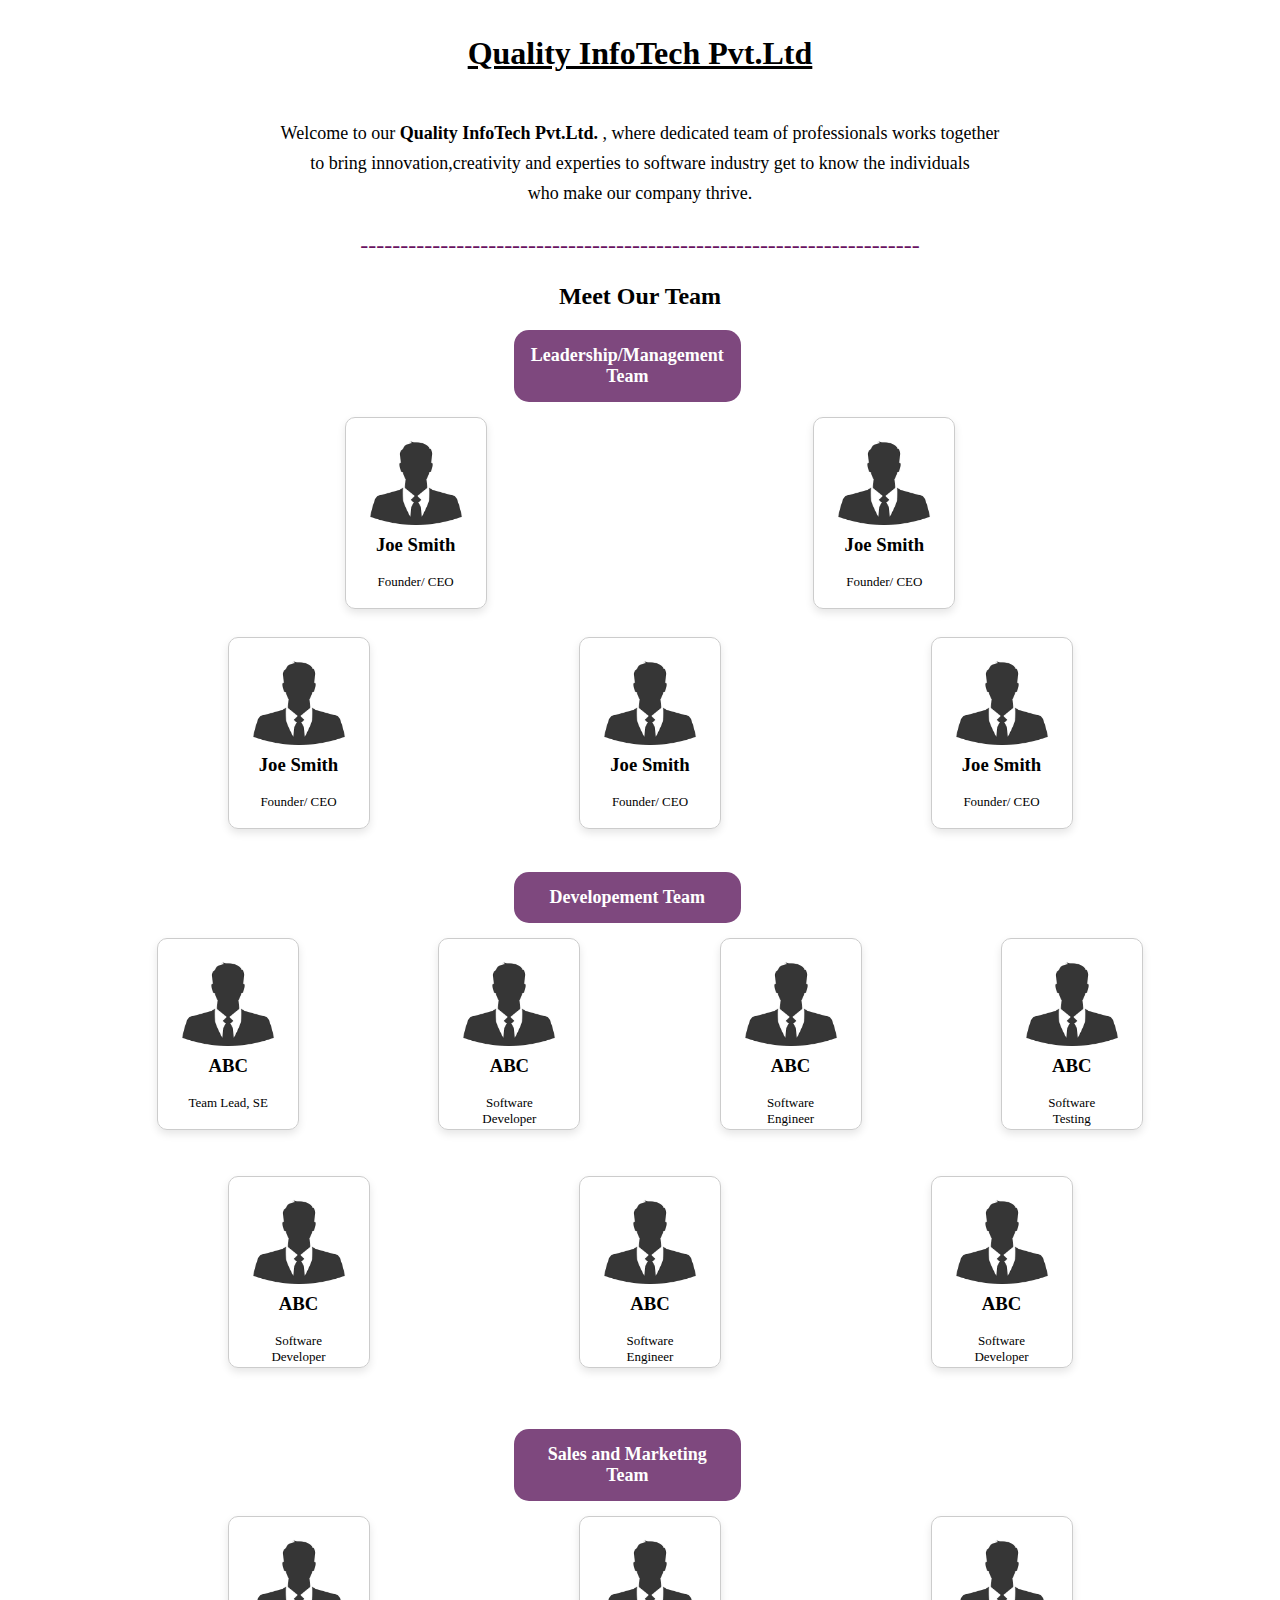
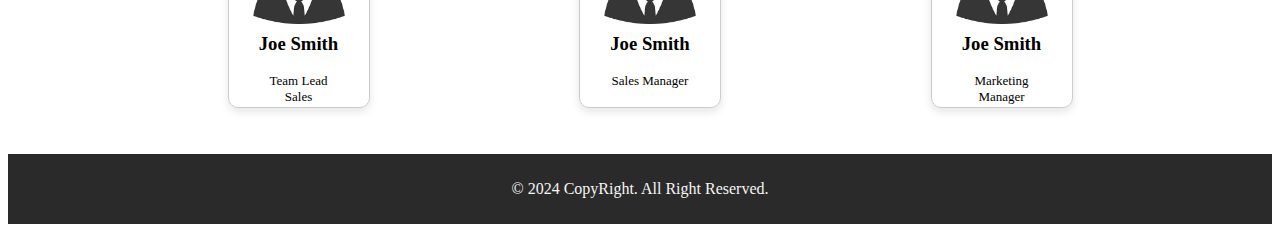
<file: Task1/index.html>
<html lang="en">

<head>

    <meta charset="UTF-8">
    <meta name="viewport" content="width=device-width, initial-scale=1.0">
    <link rel="stylesheet" type="" href="./css/style.css">
    <link rel="icon" type="image/x-icon" href="./images/logo.jpeg">
    
    <title>Veritech Solutions</title>
</head>

<body>
    <header>
        <h1 class="cmpny">Quality InfoTech Pvt.Ltd</h1>
        <p class="para">Welcome to our <b>Quality InfoTech Pvt.Ltd.</b> , where dedicated team of professionals works
            together<br>
            to bring innovation,creativity and experties to software industry
            get to know the individuals <br>who make our company thrive.
        </p>
    </header>
    <p class="line" align="center">----------------------------------------------------------------------</p>
    <div class="hd" align="center">
        <h2>Meet Our Team</h2>
    </div>


    <section>
        <h2 class="head">Leadership/Management Team</h2>
        <div class="grid">
            <div class="card">
                <img src="./images/member.jpg">
                <div class="card-info">
                    <h3>Joe Smith</h3>
                    <p>Founder/ CEO</p>
                </div>
            </div>
            <div class="card">
                <img src="./images/member.jpg">
                <div class="card-info">
                    <h3>Joe Smith</h3>
                    <p>Founder/ CEO</p>
                </div>
            </div>
        </div>
    </section><br>
    <section>
        <div class="grid">
            <div class="card">
                <img src="./images/member.jpg">
                <div class="card-info">
                    <h3>Joe Smith</h3>
                    <p>Founder/ CEO</p>
                </div>
            </div>
            <div class="card">
                <img src="./images/member.jpg">
                <div class="card-info">
                    <h3>Joe Smith</h3>
                    <p>Founder/ CEO</p>
                </div>
            </div>
            <div class="card">
                <img src="./images/member.jpg">
                <div class="card-info">
                    <h3>Joe Smith</h3>
                    <p>Founder/ CEO</p>
                </div>
            </div>

        </div>
    </section><br>


    <section>
        <h2 class="head">Developement Team</h2>
        <div class="grid1">
            <div class="card">
                <img src="./images/member.jpg">
                <div class="card-info">
                    <h3>ABC</h3>
                    <p>Team Lead, SE </p>
                </div>
            </div>
            <div class="card">
                <img src="./images/member.jpg">
                <div class="card-info">
                    <h3>ABC</h3>
                    <p>Software Developer</p>
                </div>
            </div>
            <div class="card">
                <img src="./images/member.jpg">
                <div class="card-info">
                    <h3>ABC</h3>
                    <p>Software Engineer </p>
                </div>
            </div>
            <div class="card">
                <img src="./images/member.jpg">
                <div class="card-info">
                    <h3>ABC</h3>
                    <p>Software Testing</p>
                </div>
            </div>
        </div>
    </section><br><br>
    <section>
        <div class="grid1">
        <div class="card">
            <img src="./images/member.jpg">
            <div class="card-info">
                <h3>ABC</h3>
                <p>Software Developer</p>
            </div>
        </div>
        <div class="card">
            <img src="./images/member.jpg">
            <div class="card-info">
                <h3>ABC</h3>
                <p>Software Engineer </p>
            </div>
        </div>
        <div class="card">
            <img src="./images/member.jpg">
            <div class="card-info">
                <h3>ABC</h3>
                <p>Software Developer</p>
            </div>
        </div>
    </div>    
    </section><br><br>


    <section>
        <h2 class="head">Sales and Marketing Team</h2>
        <div class="grid2">
            <div class="card">
                <img src="./images/member.jpg">
                <div class="card-info">
                    <h3>Joe Smith</h3>
                    <p>Team Lead Sales</p>
                </div>
            </div>
            <div class="card">
                <img src="./images/member.jpg">
                <div class="card-info">
                    <h3>Joe Smith</h3>
                    <p>Sales Manager</p>
                </div>
            </div>
            <div class="card">
                <img src="./images/member.jpg">
                <div class="card-info">
                    <h3>Joe Smith</h3>
                    <p>Marketing Manager</p>
                </div>
            </div>


        </div>
    </section><br><br>




    <footer>
        <p>&copy; 2024 CopyRight. All Right Reserved.</p>
    </footer>


</body>

</html>
</file>
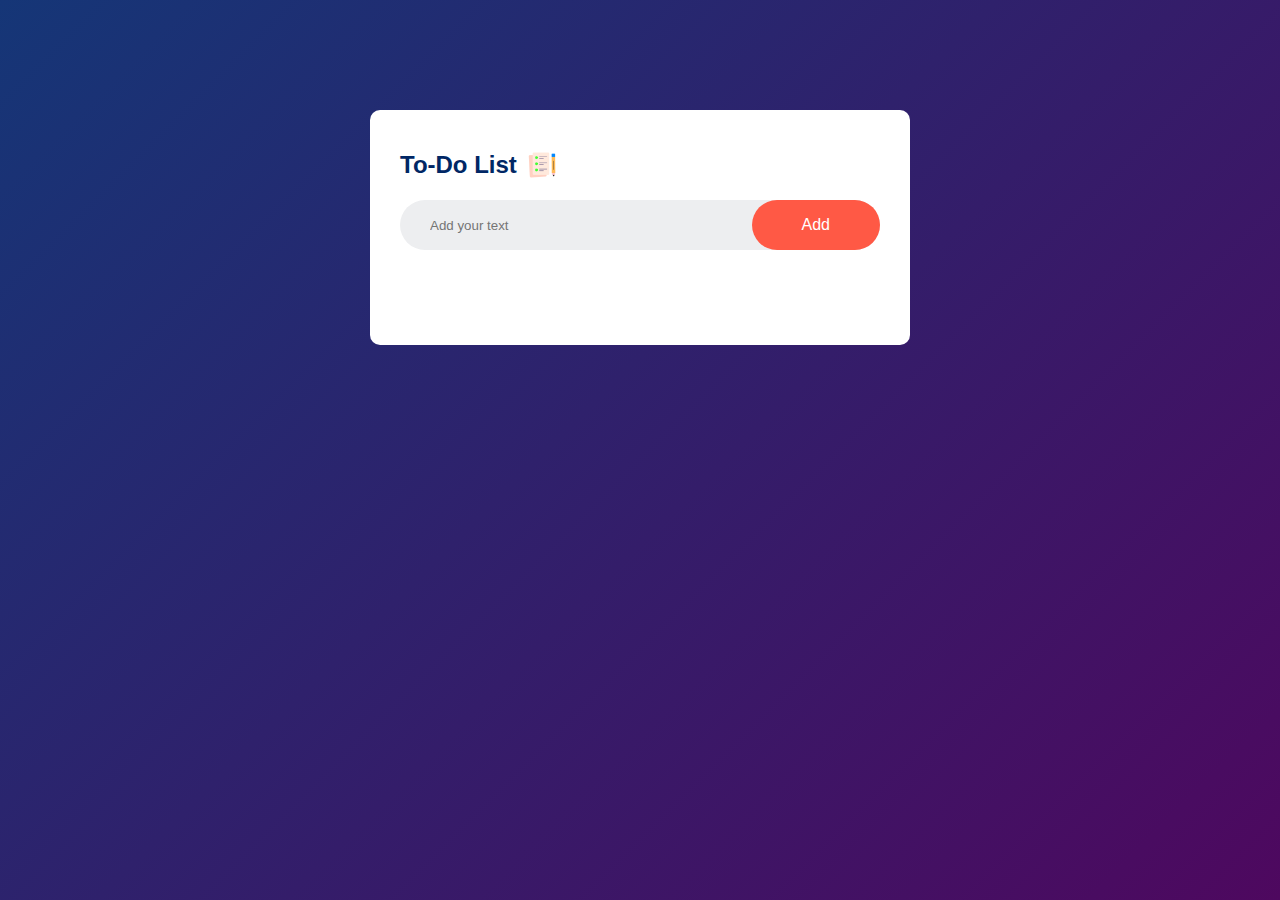
<file: Task3/index.html>
<html lang="en">

<head>
    <meta charset="UTF-8">
    <meta name="viewport" content="width=device-width, initial-scale=1.0">
    <title>TO-DO App</title>
    <link rel="stylesheet" href="style.css">
</head>

<body>
    <div class="container">
        <div class="todo-app">
            <h2>To-Do List <img src="images/icon.png" alt=""></h2>
            <div class="row">
                <input type="text" name="" id="input-box" placeholder="Add your text">
                <button onclick="addTask()">Add</button>
            </div>
            <ul id="list-container">

            </ul>
        </div>
    </div>
    <script src="script.js"></script>

</body>

</html>
</file>
<file: Task1/css/style.css>
header {
    text-align: center;
    line-height: 30px;
    margin-top: 3%;

}

.cmpny {
    font-family: cursive;
    text-decoration: underline;
}


.line {
    color: rgb(105, 19, 98);
    font-size: x-large;
}

.para {
    margin-top: 50px;
    font-family: 'Times New Roman', Times, serif;
    font-size: large;
}

footer {
    position: relative;
    padding: 10px;
    color: whitesmoke;
    background-color: rgb(43, 42, 42);
    justify-content: center;
    text-align: center;
}

.head {
    text-align: center;
    display: flexbox;
    color: #fff;
    background-color: rgb(126, 72, 126);
    padding: 15px;
    font-size: large;
    border-radius: 15px;
    margin-right: 42%;
    margin-left: 40%;   
}

.grid {
    display: grid;
    
    width: 100%;
    margin-left: auto;
    padding: 0 10px;
    grid-template-columns: auto auto auto auto;
    margin-bottom: 10px;
    display: flex;
    justify-content: space-evenly;
    flex-wrap: wrap;
}

.grid1 {
    display: grid;
    width: 100%;
    margin-left: auto;
    padding: 0 10px;
    grid-template-columns: auto auto auto auto;
    margin-bottom: 10px;
    display: flex;
    justify-content: space-evenly;
    flex-wrap: wrap;
}

.grid2 {
    display: grid;
    width: 100%;
    margin-left: auto;
    padding: 0 10px;
    grid-template-columns: auto auto auto auto;
    margin-bottom: 10px;
    display: flex;
    justify-content: space-evenly;
    flex-wrap: wrap;
}

.card {

    width: 100px;
    height: 150px;
    border: 1px solid #ccc;
    border-radius: 10px;
    box-shadow: 0 4px 8px rgba(0, 0, 0, 0.1);
    padding: 20px;

}

.card img {

    width: 100%;
    height: 90px;
    border-top-left-radius: 5px;
    border-top-right-radius: 5px;
}

.card-info {
    text-align: center;
    padding: 6px;
}

.card-info h3 {
    margin-top: 0;
}

.card-info p {
    margin-bottom: 1px;
    font-size: 13;
}
</file>
<file: Task3/style.css>
* {
    margin: 0;
    padding: 0;
    font-family: 'Poppins', sans-serif;
    box-sizing: border-box;
}

.container {
    width: 100%;
    min-height: 100vh;
    background: linear-gradient(135deg, #153677, #4e085f);
    padding: 10px;
}

.todo-app {
    width: 100%;
    max-width: 540px;
    background: white;
    margin: 100px auto 20px;
    padding: 40px 30px 70px;
    border-radius: 10px;
}

.todo-app h2 {
    color: #002765;
    display: flex;
    align-items: center;
    margin-bottom: 20px;

}

.todo-app h2 img {
    width: 30px;
    margin-left: 10px;
}

.row {
    display: flex;
    align-items: center;
    justify-content: space-between;
    background: #edeef0;
    border-radius: 30px;
    padding-left: 20px;
    margin-bottom: 25px;
}

input {
    flex: 1;
    border: none;
    outline: none;
    background: transparent;
    padding: 10px;
    font-weight: 14px;
}

button {
    border: none;
    outline: none;
    padding: 16px 50px;
    background: #ff5945;
    color: #fff;
    font-size: 16px;
    cursor: pointer;
    border-radius: 40px;
}

ul li {
    list-style: none;
    font-size: 16px;
    padding: 12px 8px 12px 50px;
    user-select: none;
    cursor: pointer;
    position: relative;
}

ul li::before {
    content: ' ';
    position: absolute;
    height: 28px;
    width: 28px;
    border-radius: 50%;
    background-image: url(images/unchecked.png);
    background-size: cover;
    background-position: center;
    top: 12px;
    left: 8px;
}

ul li.checked {
    color: #555;
    text-decoration: line-through;
}

ul li.checked::before {
    background-image: url(images/checked.png);
}

ul li span {
    position: absolute;
    right: 0;
    top: 5px;
    width: 40px;
    height: 40px;
    font-size: 22px;
    color: #555;
    line-height: 40px;
    text-align: center;
    border-radius: 50%;
}

ul li span:hover {
    background: #edeef0;
}
</file>
